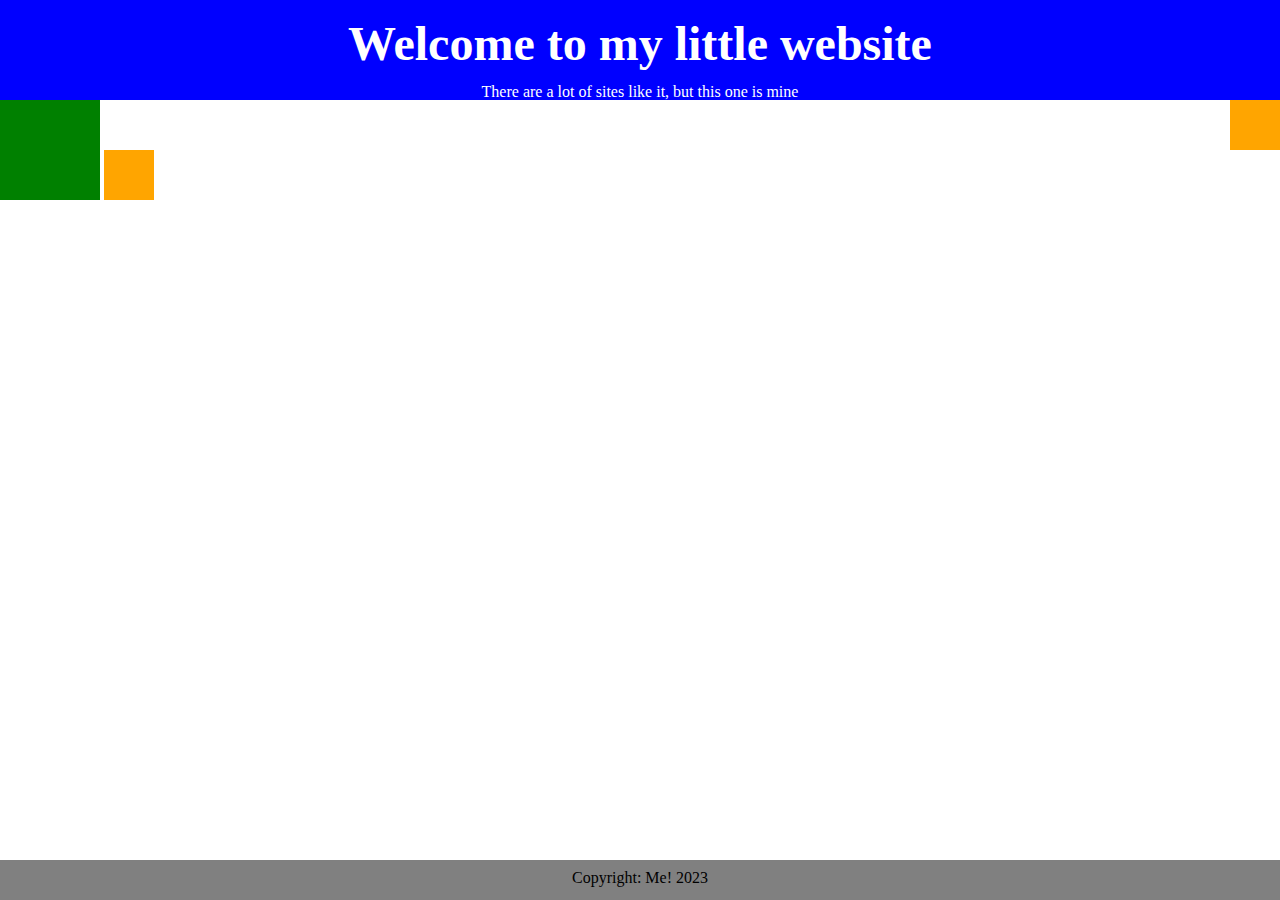
<file: week_1/day_2/htmlCssDemo/index.html>
<!DOCTYPE html>
<html lang="en">
<head>
    <meta charset="UTF-8">
    <meta http-equiv="X-UA-Compatible" content="IE=edge">
    <meta name="viewport" content="width=device-width, initial-scale=1.0">
    <link rel="stylesheet" href="./reset.css";>
    <link rel="stylesheet" href="./styles.css";>
    <title>Box.com</title>
</head>
<body>
    <header>
        <h1 class="font-white heading"> Welcome to my little website  </h1>
        <br>
        <p class="font-white"> There are a lot of sites like it, but this one is mine </p>
    </header>
    <main>
        <div class="boxes" id="floater"></div>
        <div class="boxes assembly" id="biggest"></div>
        <div class="boxes assembly"></div>
    </main>
    <footer>
        Copyright: Me! 2023
    </footer>
</body>
</html>
</file>
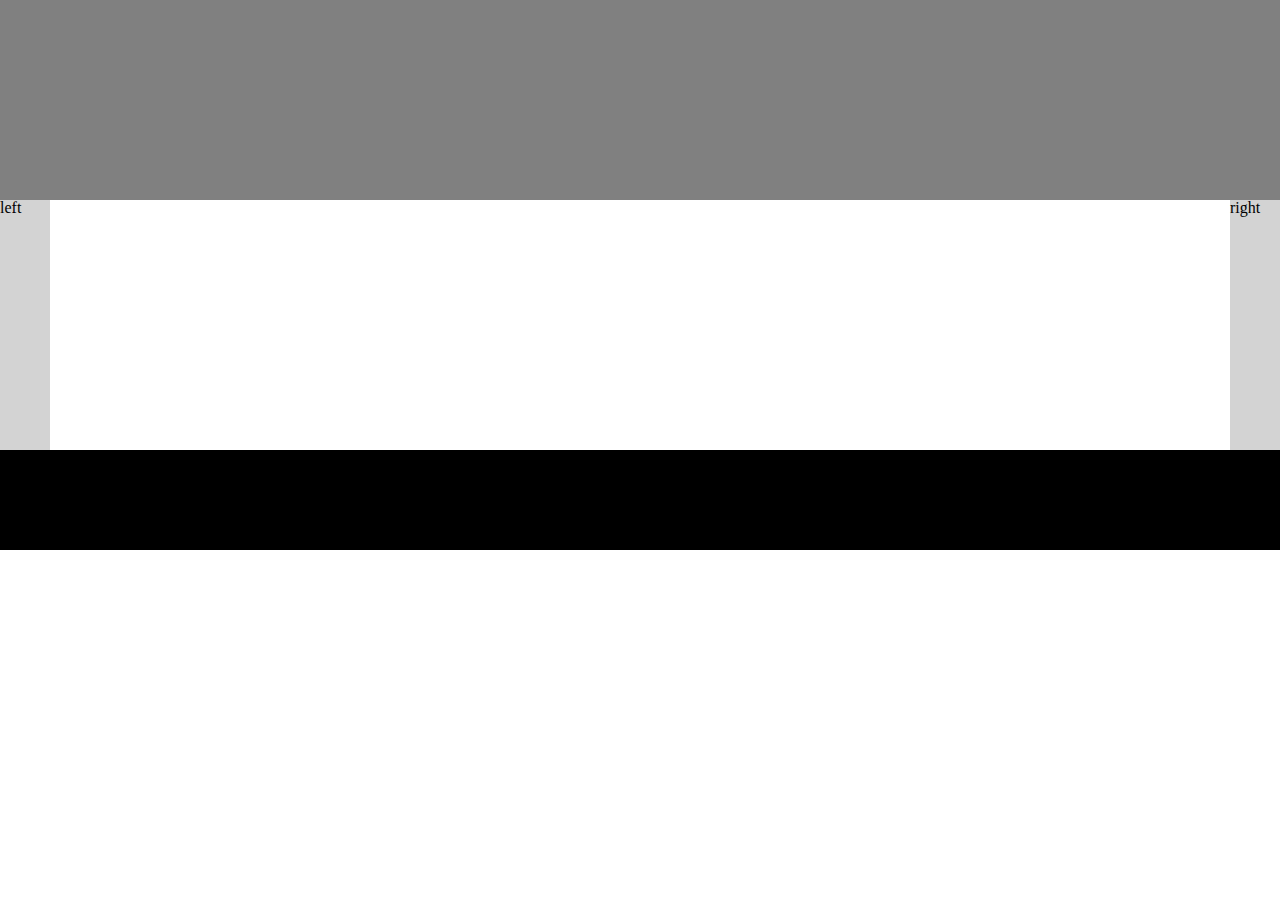
<file: week_1/day_2/lab_HTML_layout/wb-html-css-x/first/index.html>
<!-- Put your HTML HERE, make sure to connect your index.css sheet -->
<!DOCTYPE html>
<html lang="en">
<head>
    <meta charset="UTF-8">
    <meta http-equiv="X-UA-Compatible" content="IE=edge">
    <meta name="viewport" content="width=device-width, initial-scale=1.0">
    <link rel="stylesheet" href="./reset.css">
    <link rel="stylesheet" href="./index.css";>
    <title>HTML Layout</title>
</head>
<body>
    <div class="top"></div>
    <div class="right">right</div>
    <div class="left">left</div>
    <div class="bottom"></div>
</body>
</html>
</file>
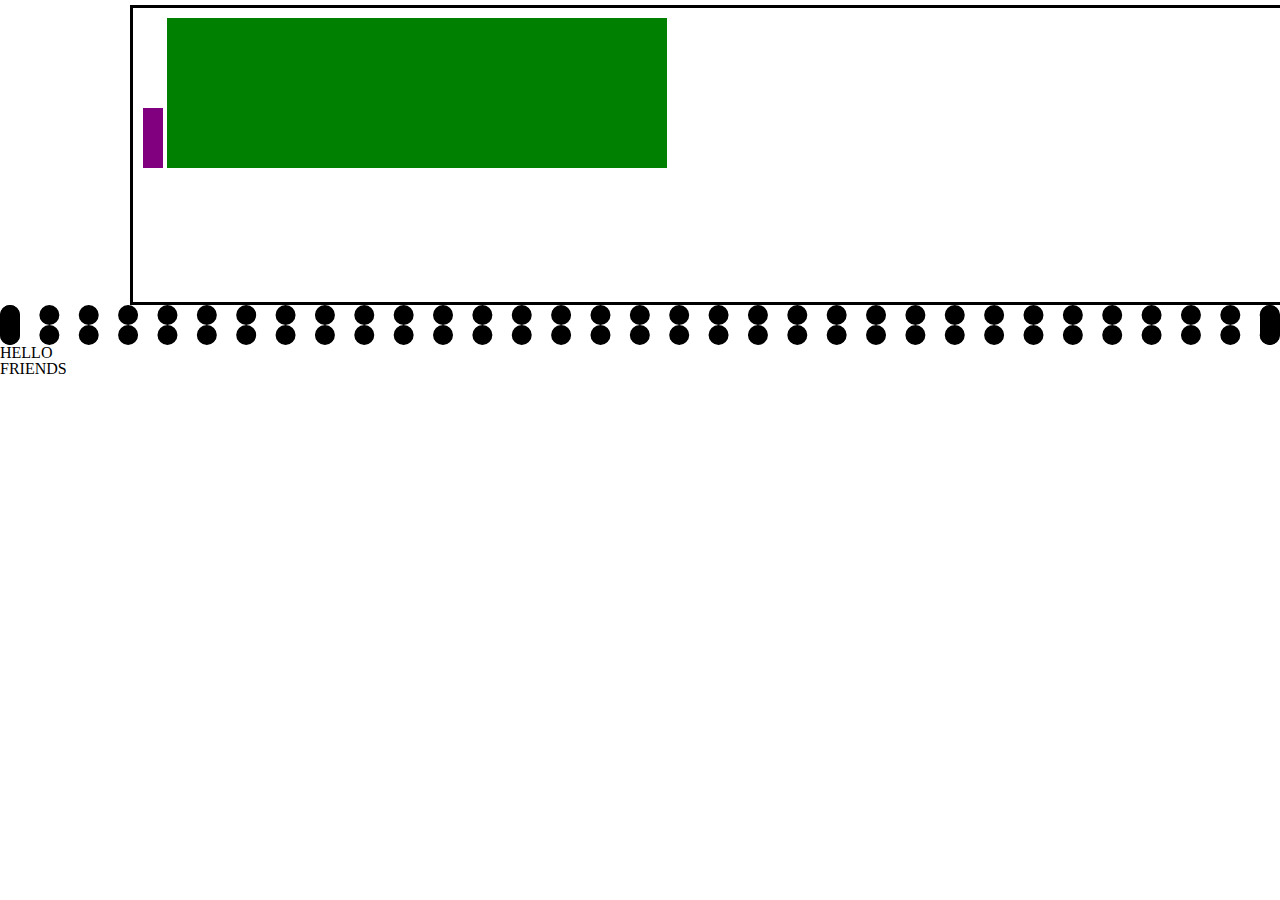
<file: week_1/day_2/lab_HTML_layout/wb-html-css-x/second/index.html>
<!-- Put your HTML HERE, make sure to connect your index.css sheet -->
<!DOCTYPE html>
<html lang="en">
<head>
    <meta charset="UTF-8">
    <meta http-equiv="X-UA-Compatible" content="IE=edge">
    <meta name="viewport" content="width=device-width, initial-scale=1.0">
    <link rel="stylesheet" href="./reset.css">
    <link rel="stylesheet" href="./index.css">
    <title>Second Exercise</title>
</head>
<body>
    <header>
            <div id="purple"></div>
            <div id="green"></div>
            <div id="blue"></div>
    </header>
    <main>
        <div id="yellow"></div>
    </main>
    <footer>
        <div> HELLO <br> FRIENDS </div>
    </footer>
</body>
</html>
</file>
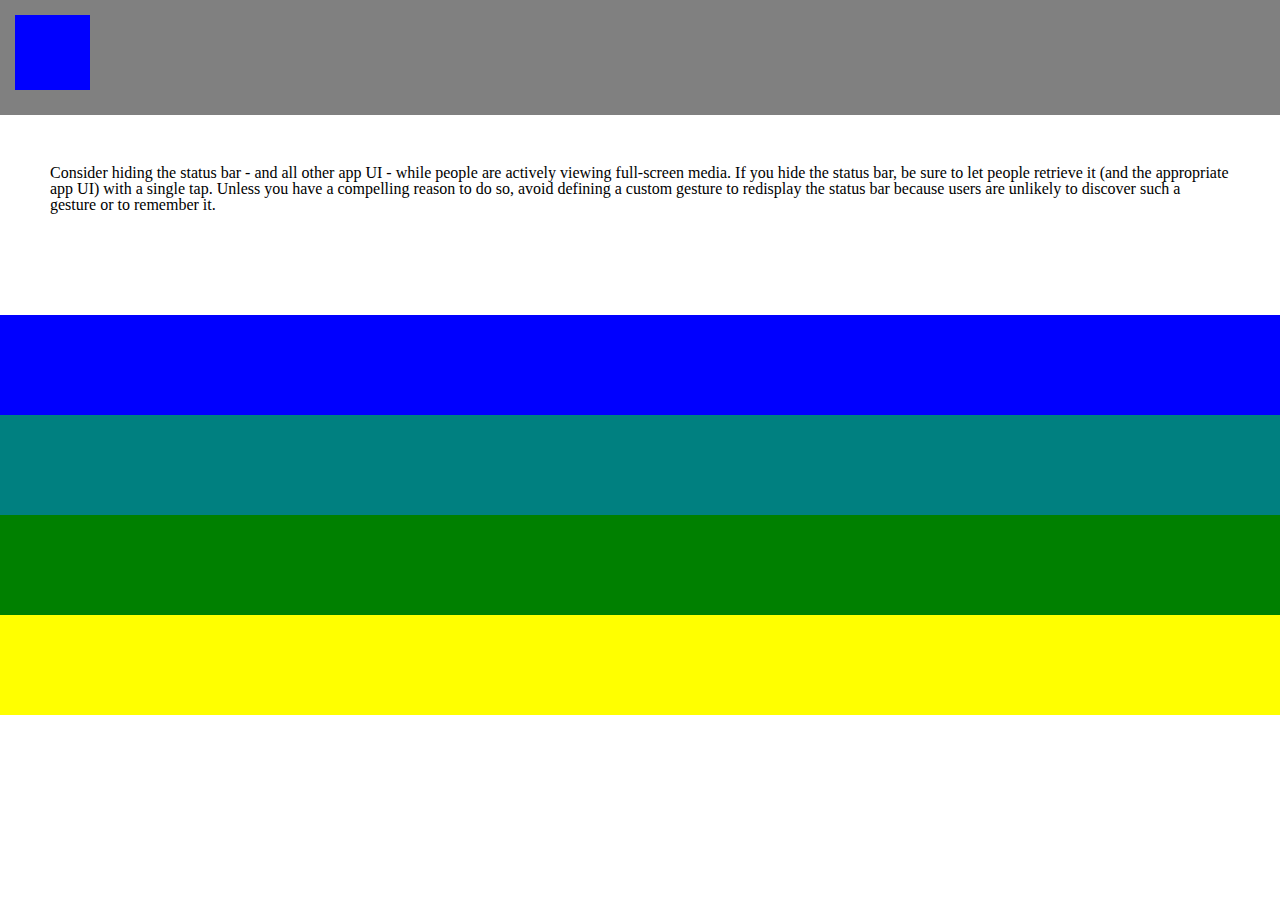
<file: week_1/day_2/lab_HTML_layout/wb-html-css-x/third/index.html>
<!-- Put your HTML HERE, make sure to connect your index.css sheet -->
<!DOCTYPE html>
<html lang="en">
<head>
    <meta charset="UTF-8">
    <meta http-equiv="X-UA-Compatible" content="IE=edge">
    <meta name="viewport" content="width=device-width, initial-scale=1.0">
    <link rel="stylesheet" href="./reset.css";>
    <link rel="stylesheet" href="./index.css";>
    <title>DOCUMENT</title>
</head>
<body>
    <header>
        <div class="box"></div>
    </header>
    <main>
        <p>
            Consider hiding the status bar - and all other app UI - while people are actively viewing full-screen media. If you hide the status bar, be sure to let people retrieve it (and the appropriate app UI) with a single tap. Unless you have a compelling reason to do so, avoid defining a custom gesture to redisplay the status bar because users are unlikely to discover such a gesture or to remember it. 
        </p>
    </main>
    <footer>
        <div class="blue"></div>
        <div class="teal"></div>
        <div class="green"></div>
        <div class="yellow"></div>
    </footer>
</body>
</html>
</file>
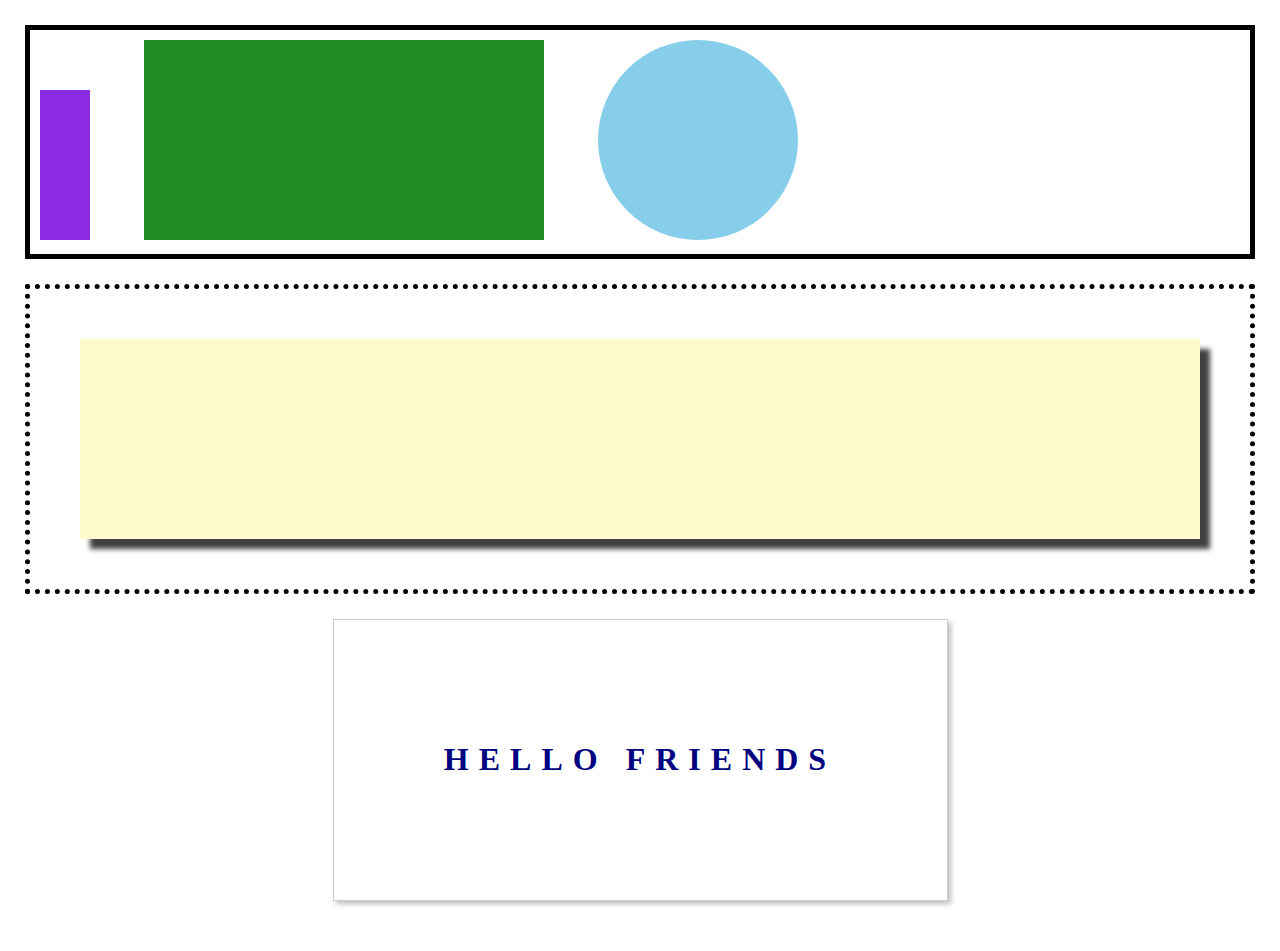
<file: week_1/day_2/lab_HTML_layout/wb-html-css-x/second/solution/index.html>
<!DOCTYPE html>
<html>
  <head>
    <title>Second - Solution</title>
    <link rel="stylesheet" href="index.css" />
  </head>

  <body>
    <div class="container-one">
      <div class="square-one"></div>
      <div class="square-two"></div>
      <div class="circle-one"></div>
    </div>
    <div class="container-two">
      <div class="box-shadow"></div>
    </div>
    <div class="container-three">
      <h1>HELLO FRIENDS</h1>
    </div>
  </body>
</html>
</file>
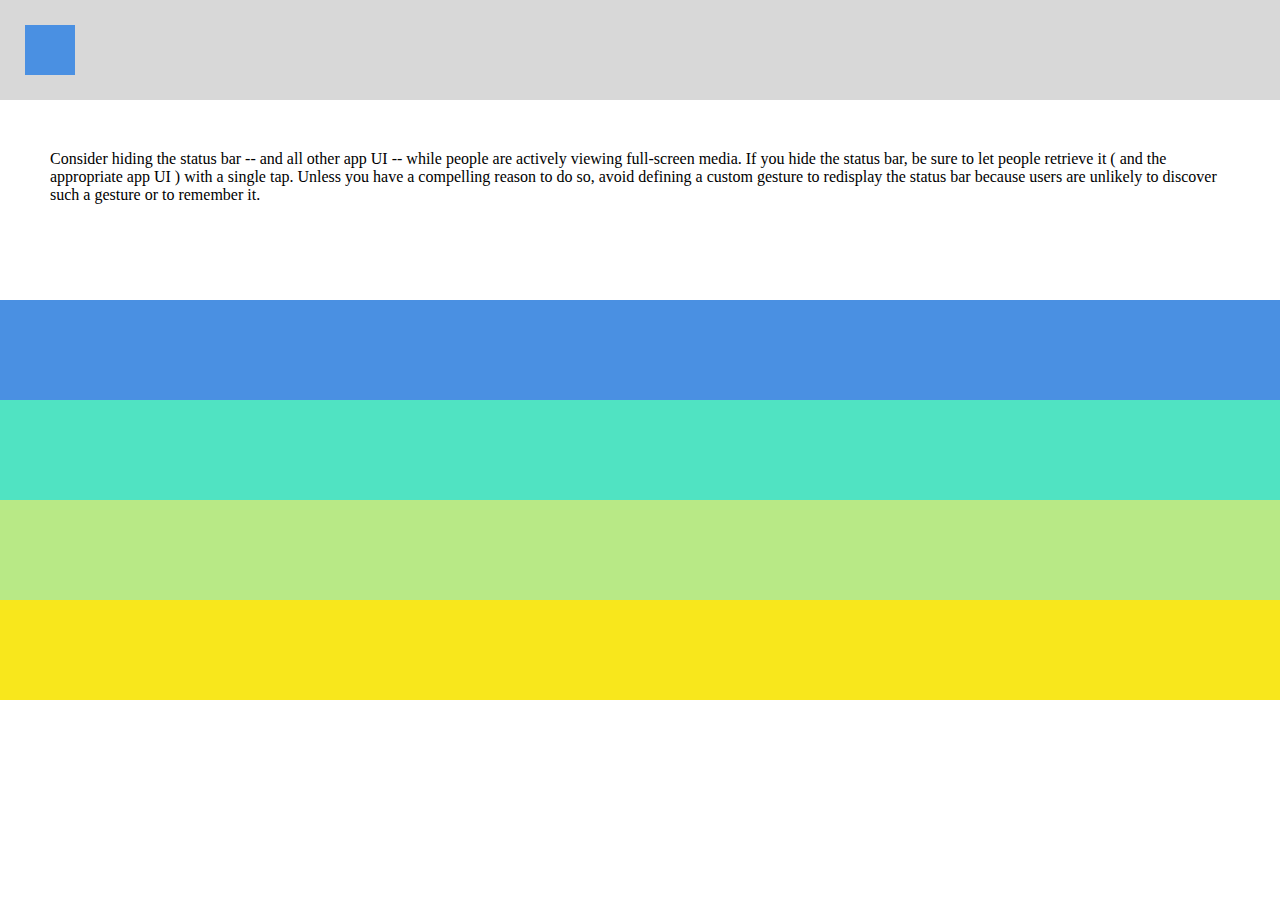
<file: week_1/day_2/lab_HTML_layout/wb-html-css-x/third/solution/index.html>
<!DOCTYPE html>
<html>
  <head>
    <title>Third - Solution</title>
    <link rel="stylesheet" href="index.css" />
  </head>

  <body>
    <div class="row row-1">
      <div class="row-1-div"></div>
    </div>

    <div class="row-big row-2">
      <span class="row-2-span">
        Consider hiding the status bar -- and all other app UI -- while people are actively viewing
        full-screen media. If you hide the status bar, be sure to let people retrieve it ( and the
        appropriate app UI ) with a single tap. Unless you have a compelling reason to do so, avoid
        defining a custom gesture to redisplay the status bar because users are unlikely to discover
        such a gesture or to remember it.
      </span>
    </div>

    <div class="row row-3"></div>
    <div class="row row-4"></div>
    <div class="row row-5"></div>
    <div class="row row-6"></div>
  </body>
</html>
</file>
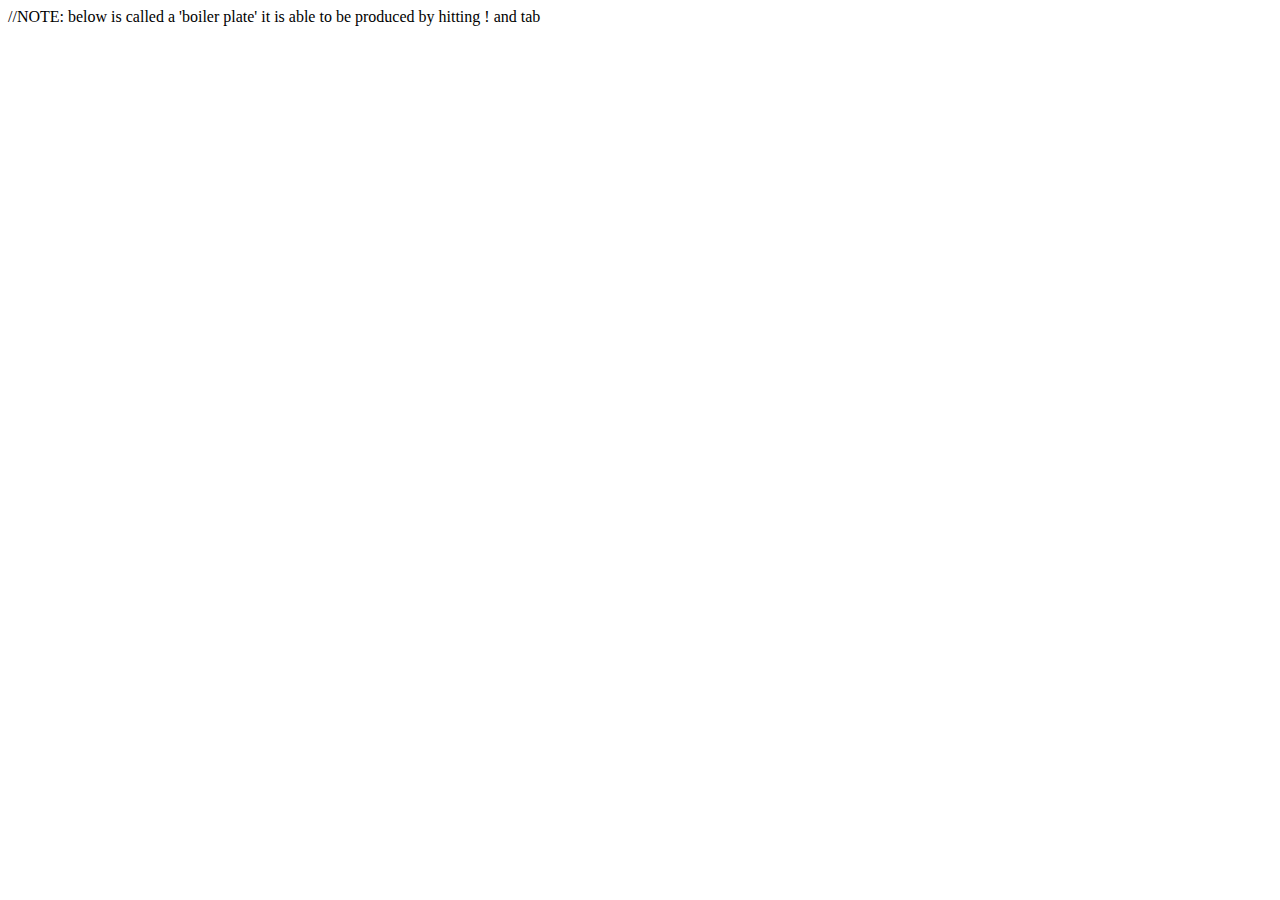
<file: week_1/day_2/HTML_CSS1/lecture.html>
//NOTE: below is called a 'boiler plate' it is able to be produced by hitting ! and tab
<!DOCTYPE html>
<html lang="en">
<head>
    <meta charset="UTF-8">
    <meta http-equiv="X-UA-Compatible" content="IE=edge">
    <meta name="viewport" content="width=device-width, initial-scale=1.0">
    <title>Document</title>
</head>
<body>
    
</body>
</html>
</file>
<file: week_1/day_2/htmlCssDemo/styles.css>
header {
    background-color: blue;
    height: 100px;
}

main {
    min-height: calc(100vh - 140px);
}

footer {
    background-color: grey;
    text-align: center;
    box-sizing: border-box;
    padding: 10px;
    height: 40px;
}

h1 {
    font-size: 3em;
    font-weight: 600;
    padding-top: 20px;
}

.font-white {
    color: white;
    text-align: center;
}

.boxes {
    width: 50px;
    height: 50px;
    background-color: orange;
}

#biggest {
    width:100px;
    height: 100px;
    background-color: green;
}

#floater {
    float: right;
}

.assembly {
    display: inline-block;
}
</file>
<file: week_1/day_2/lab_HTML_layout/wb-html-css-x/first/index.css>
.top {
    background-color: grey;
    height: 200px;
}

.bottom {
    background-color: black;
    height: 100px;
}

.right {
    background-color: lightgrey;
    float: right;
    height: 250px;
    width: 50px;
}

.left {
    background-color: lightgrey;
    height: 250px;
    width: 50px;
}
</file>
<file: week_1/day_2/lab_HTML_layout/wb-html-css-x/second/index.css>
header {
    border: 3px solid black;
    height: 300px;
    width: 100%;
    margin-top: 5px;
    margin-left: 130px;
    box-sizing: border-box;
    padding: 10px;
}


#purple {
    background-color: purple;
    height: 60px;
    width: 20px;
    display: inline-block
}

#green {
    background-color: green;
    height: 150px;
    width: 500px;
    display: inline-block

}

#blue {

}

main {
    border: 20px dotted black;
}
</file>
<file: week_1/day_2/lab_HTML_layout/wb-html-css-x/third/index.css>
header {
    background-color: grey;
    height: 100px;
    padding-top: 15px;
    padding-left: 15px;
}

.box {
    background-color: blue;
    height: 75px;
    width: 75px;
}

main {
    background-color: white;
    height: 100px;
    padding: 50px;
}

.blue {
    background-color: blue;
    height: 100px;
}

.teal {
    background-color: teal;
    height: 100px;
}

.green {
    background-color: green;
    height: 100px;
}

.yellow {
    background-color: yellow;
    height: 100px;
}
</file>
<file: week_1/day_2/lab_HTML_layout/wb-html-css-x/second/solution/index.css>
body {
  margin: 0;
  padding: 25px;
}

.container-one {
  width: 100%;
  border: 5px solid black;
  padding: 10px;
  box-sizing: border-box;
}

.square-one {
  height: 150px;
  width: 50px;
  background-color: blueviolet;
  display: inline-block;
}
.square-two {
  height: 200px;
  width: 400px;
  display: inline-block;
  background-color: forestgreen;
  margin: 0 50px;
}
.circle-one {
  height: 200px;
  width: 200px;
  border-radius: 50%;
  background-color: skyblue;
  display: inline-block;
}

.container-two {
  width: 100%;
  border: 5px dotted black;
  padding: 50px;
  box-sizing: border-box;
  margin-top: 25px;
}

.box-shadow {
  width: 100%;
  height: 200px;
  background-color: lemonchiffon;
  -webkit-box-shadow: 10px 10px 5px 0px rgba(0, 0, 0, 0.75);
  -moz-box-shadow: 10px 10px 5px 0px rgba(0, 0, 0, 0.75);
  box-shadow: 10px 10px 5px 0px rgba(0, 0, 0, 0.75);
}

.container-three {
  width: 50%;
  border: 1px solid #ccc;
  background-color: white;
  padding: 100px;
  box-sizing: border-box;
  margin: 25px auto;
  -webkit-box-shadow: 3px 3px 5px 0px rgba(0, 0, 0, 0.25);
  -moz-box-shadow: 3px 3px 5px 0px rgba(0, 0, 0, 0.25);
  box-shadow: 3px 3px 5px 0px rgba(0, 0, 0, 0.25);
}

.container-three h1 {
  width: 100%;
  text-align: center;
  color: navy;
  letter-spacing: 10px;
}
</file>
<file: week_1/day_2/lab_HTML_layout/wb-html-css-x/third/solution/index.css>
body,
html {
  margin: 0;
  padding: 0;
}

.row {
  height: 100px;
  width: 100%;
}

.row-big {
  height: 200px;
  width: 100%;
}

.row-1 {
  background-color: #d8d8d8;
  padding: 25px;
  box-sizing: border-box;
}

.row-1-div {
  width: 50px;
  height: 50px;
  background-color: #4a90e2;
}

.row-2 {
  background-color: #fff;
  box-sizing: border-box;
  padding: 50px;
}

.row-3 {
  background-color: #4a90e2;
}

.row-4 {
  background-color: #50e3c2;
}

.row-5 {
  background-color: #b8e986;
}

.row-6 {
  background-color: #f8e71c;
}
</file>
